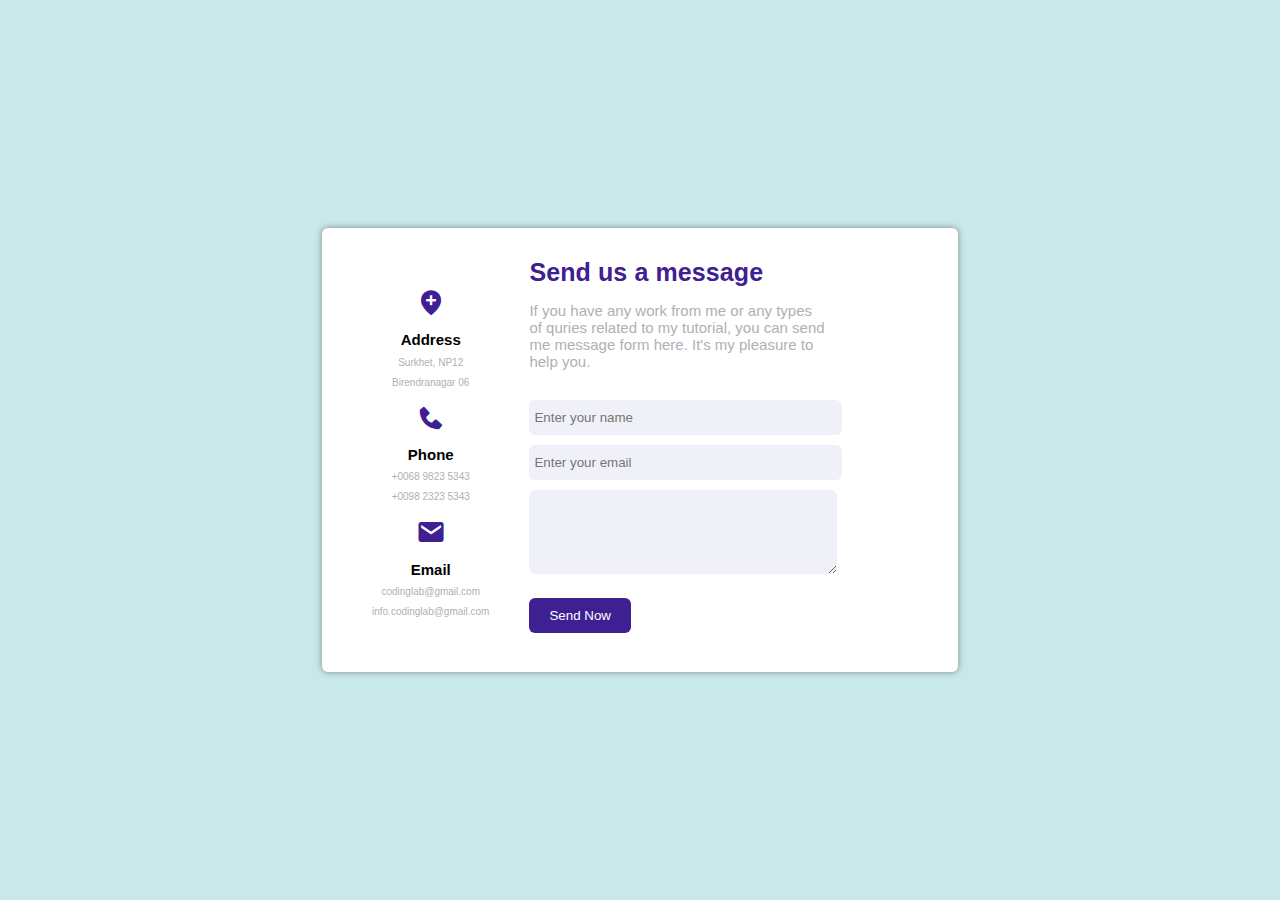
<file: contact form/index.html>
<!DOCTYPE html>
<html lang="en">

<head>
    <meta charset="UTF-8">
    <meta name="viewport" content="width=device-width, initial-scale=1.0">
    <title>Document</title>
    <link rel="stylesheet" href="style.css">
    <link href='https://unpkg.com/boxicons@2.1.4/css/boxicons.min.css' rel='stylesheet'>
</head>

<body>
    <div class="main">
        <div class="layout">
            <div class="information">
                <div class="address">
                    <i class='bx bxs-location-plus'></i>
                    <h2>Address</h2>
                    <p>Surkhet, NP12</p>
                    <p>Birendranagar 06</p>
                </div>
                <div class="phone">
                    <i class='bx bxs-phone'></i>
                    <h2>Phone</h2>
                    <p>+0068 9823 5343</p>
                    <p>+0098 2323 5343</p>
                </div>
                <div class="email">
                    <i class='bx bxs-envelope'></i>
                    <h2>Email</h2>
                    <p>codinglab@gmail.com</p>
                    <p>info.codinglab@gmail.com</p>
                </div>

            </div>
            <div class="contact">
                <div class="text">
                    <span>Send us a message</span>
                    <p>If you have any work from me or any types of quries
                        related to my tutorial, you can send me message form
                        here. It's my pleasure to help you.
                    </p>
                </div>

                <div class="form">
                    <div class="textinput">
                         <input type="text" placeholder="Enter your name">
                    </div>
                   
                    <div class="emailinput">
                        <input type="email" placeholder="Enter your email">
                    </div>
                   
                    <div class="testareainput">
                       <textarea></textarea>
                    </div>

                    <div class="btn">
                        <button>Send Now</button>
                    </div>
                   
                
                </div>
            </div>

        </div>

    </div>
</body>

</html>
</file>
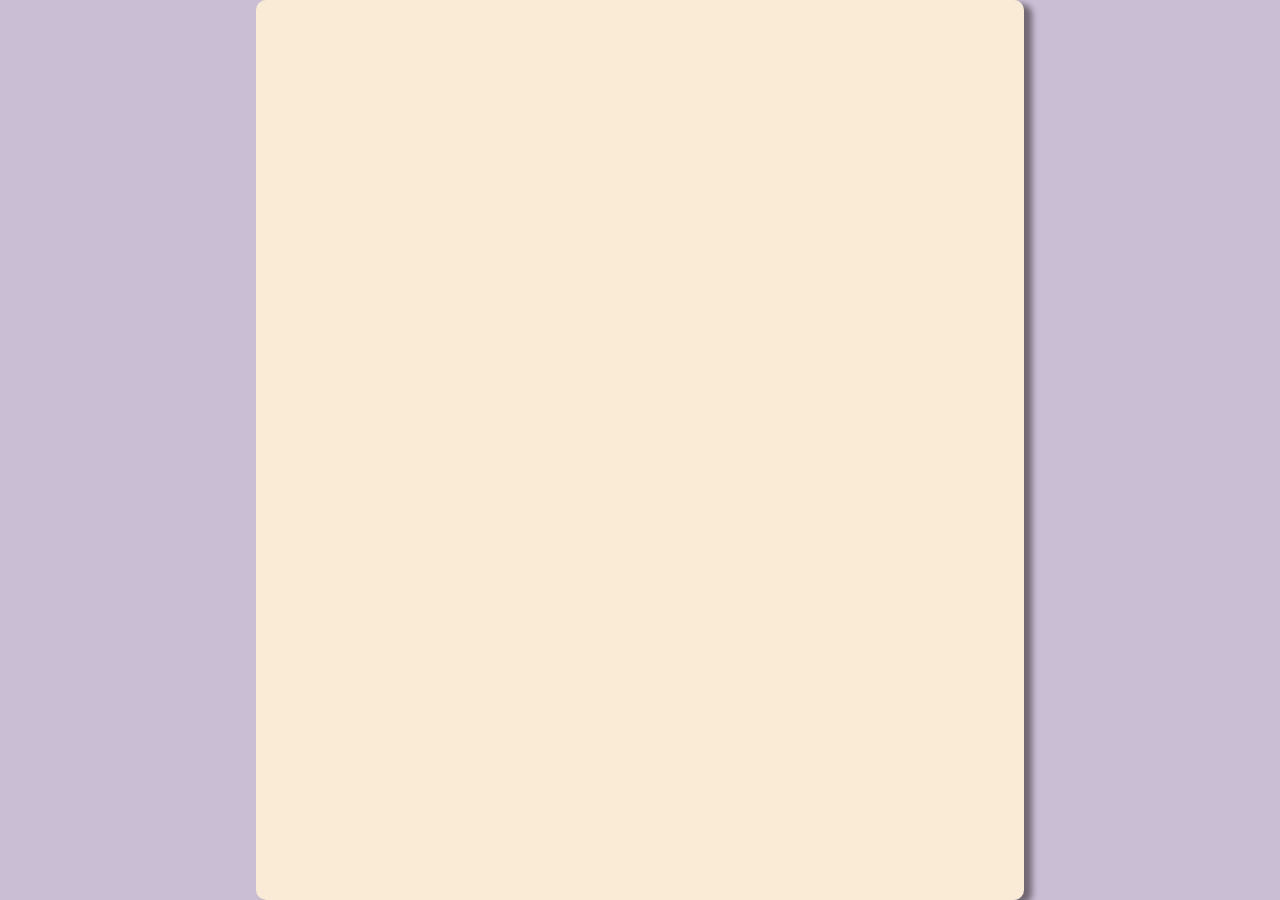
<file: Create tab/index.html>
<!DOCTYPE html>
<html lang="en">

<head>
    <meta charset="UTF-8">
    <meta name="viewport" content="width=device-width, initial-scale=1.0">
    <title>Tabs</title>
    <link rel="stylesheet" href="style.css">
</head>

<body>
    <div class="main">
       
    </div>
</body>

</html>
</file>
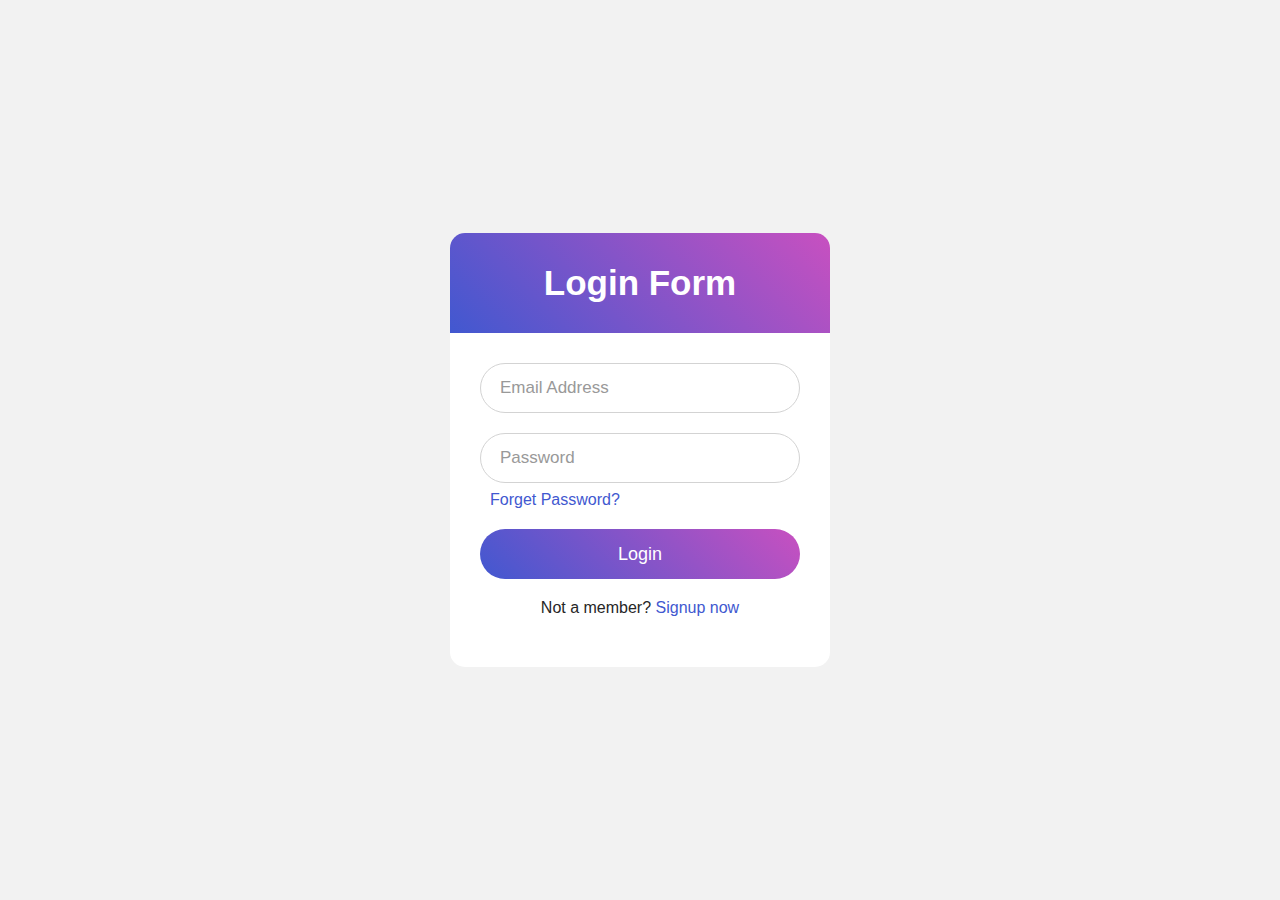
<file: Login form/index.html>
<!DOCTYPE html>
<html lang="en">
<head>
    <meta charset="UTF-8">
    <meta name="viewport" content="width=device-width, initial-scale=1.0">
    <title>Document</title>
    <link rel="stylesheet" href="style.css">
</head>
<body>
    <div class="wrapper">
        <div class="title">Login Form</div>
        <form action="#">
            <div class="field">
                <input type="text" required>
                <label>Email Address</label>
            </div>
            <div class="field">
                <input type="password" required>
                <label>Password</label>
            </div>

            <div class="pass-link"><a href="#">Forget Password?</a></div>
            <div class="field">
                <input type="submit" value="Login">
            </div>
            <div class="signup-link">Not a member? <a href="#">Signup now</a></div>
        </form>
    </div>
</body>
</html>
</file>
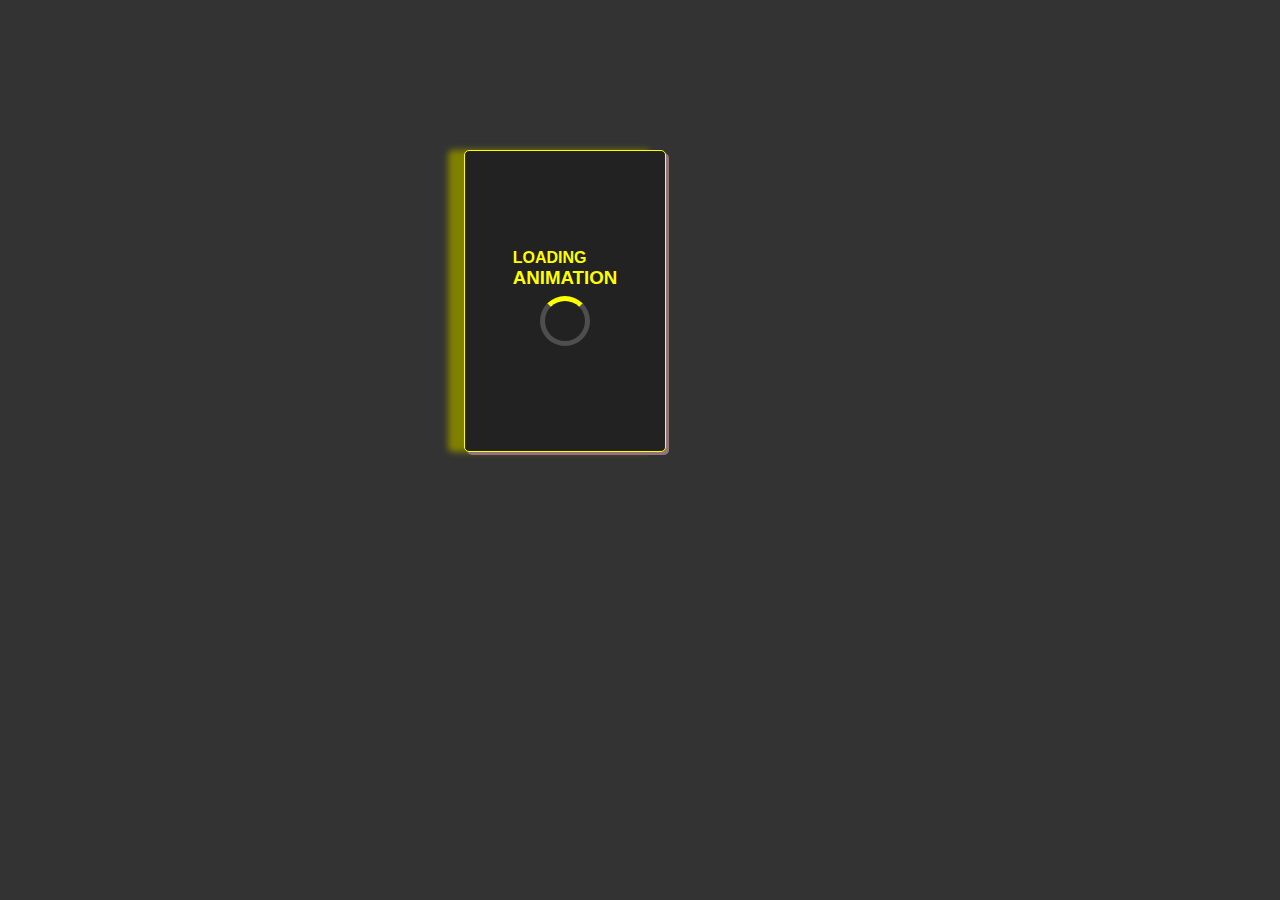
<file: loading file/home.html>
<!DOCTYPE html>
<html lang="en">
<head>
    <meta charset="UTF-8">
    <meta name="viewport" content="width=device-width, initial-scale=1.0">
    <title>loading </title>
    <link rel="stylesheet" href="style.css">
    
</head>
<body>
    <div class="container">
        <div>
            <h4>LOADING</h4>
            <h3>ANIMATION</h3>
            <div class="circle"></div>
        </div>
    </div>
</body>
</html>
</file>
<file: contact form/style.css>
body{
    margin: 0;
    padding: 0;
    font-family: sans-serif;
}

.main{
    width: 100%;
    height: 100vh;
    background-color: #c8e8e9;
    display: flex;
    align-items: center;
    justify-content: center;
}

.layout{
    display: flex;
    padding: 30px;
    background-color: #fff;
    width: 45%;
    border-radius: 6px;
    box-shadow: 0px 0px 6px rgba(114, 110, 110, 0.8);
}

.layout .information{ 
    padding: 20px;  
}


.layout .information i{
    font-size: 30px;
    color: #3e2093;
    padding-top: 10px;
    padding-bottom: 10px;
}

.layout .information  p{
    color: #afafb6;
    font-size: 10px ;
}
.information .address{
    display: flex;
    flex-direction: column;
    align-items: center;
    justify-content: center;
    font-size: 10px;
    line-height: 0px;
}

.information .phone{
   
    display: flex;
    flex-direction: column;
    align-items: center;
    justify-content: center;
    font-size: 10px;
    line-height: 0px;
}

.information .email{
    display: flex;
    flex-direction: column;
    align-items: center;
    justify-content: center;
    font-size: 10px;
    line-height: 0px;
}

.layout .contact{
   /* background-color: rgb(125, 125, 180);*/
    padding: 0px 20px;
}


.layout .contact .text span{
    color: #3e2093;
    letter-spacing: 0.1px;
    font-size: 25px;
    font-weight: bold;
}

.layout .contact .text p{
 color: #afafb6;
  font-size: 15px;
  padding-right: 40px;
  margin-right: 40px;
}

.layout .contact .form{
   margin-top: 20px;

}

.contact .form input{
    padding: 10px 5px;
     width: 80%;
     margin-top: 10px;
     border: none;
     background-color: #F0F1F8;
     border-radius: 6px;
}

.contact .form textarea{
    margin-top: 10px;
     width: 80.2%;
     height: 80px;
     background-color: #F0F1F8;
     border: none;
     border-radius: 6px;
}

.contact .form button{
    margin-top: 20px;
    padding: 10px 20px;
    border: none;
    border-radius: 6px;
   background-color: #3e2093;
    color: #fff;
}
</file>
<file: Create tab/style.css>
*{
    margin: 0;
    padding: 0;
    box-sizing: border-box;
}

body{
    display: flex;
    justify-content: center;
    align-items: center;
    height: 100vh;
    width: 100%;
    background-color: rgba(199, 186, 210, 0.94);
}
.main{

    background-color: antiquewhite;
    width: 60%;
    
    height: 100%;
    border-radius: 10px;
    box-shadow: 8px 4px 6px rgba(23, 18, 18, 0.5);
    padding: 40px;
    
    
}

h3{
   
    font-size: 30px;
    font-weight: bold;
    padding: 6px;
    margin-left: 20px;
}

.main .contant{
    display: flex;
    flex-direction: column;
}
.main .contant .tabs{
 background: rebeccapurple;
 width: 50%;
}

.information{
  background: red;
}
</file>
<file: Login form/style.css>
*{
    margin: 0;
    padding: 0;
    box-sizing: border-box;
    font-family: sans-serif;
}

html,body{
   display: grid;
    height: 100%;
    place-items: center;
    background: #f2f2f2;
}

.wrapper{
    width: 380px;
    background: #fff;
    border-radius: 15px;
}

.wrapper .title{
    line-height: 100px;
    color: white;
    font-weight: bold;
    font-size: 35px;
    text-align: center;
    border-radius: 15px 15px 0px 0px;
    background: linear-gradient(-135deg, #c850c0, #4158d0);
}

.wrapper form{
    padding: 10px 30px 50px 30px;
}

.wrapper form .field{
    position: relative;
    height: 50px;
    width: 100%;
    margin-top: 20px;
}
.wrapper form .field input{
    height: 100%;
    font-size: 17px;
    width: 100%;
    padding-left: 20px;
    border-radius: 25px;
    border: 1px solid lightgray;
    outline: none;
    transition: all 0.3s ease;
}
.wrapper form .field input:focus,
.wrapper form .field input:valid{
    border-color: #4158d0;
}
.wrapper form .field label{
   position: absolute;
   top: 50%;
   left: 20px;
   font-size: 17px;
   color: #999;
   transform: translateY(-50%);
   pointer-events: none;
   transition: all 0.3s ease;
}

.wrapper form .field input:focus ~ label,
.wrapper form .field input:valid ~ label{
    top: 0%;
    color: #4158d0;
    font-size: 16px;
    transform: translateY(-50%);
    background-color: #fff;
}


.wrapper form .field input[type="submit"]{
    color: #fff;
    background: linear-gradient(-135deg, #c850c0, #4158d0) ;
    font-size: 18px;
    font-weight: 500;
    border: none;
    padding-left: 0px;
    cursor: pointer;
    transition: all 0.3s ease;
}

.wrapper form .field input[type="submit"]:active{
    transform: scale(0.95);
}
.wrapper form .pass-link{
    color: #4158d0;
    margin: 8px 0 0 10px;
}
.wrapper form .signup-link{
    color: #4158d0;
    text-align: center;
    margin-top: 20px;
    color: #262626;
}
.wrapper form .pass-link a,
.wrapper form .signup-link a{
        color: #4158d0;
        text-decoration: none;
}

.wrapper form .pass-link a:hover,
.wrapper form .signup-link a:hover{
        text-decoration: underline;
}
</file>
<file: loading file/style.css>
*{
    margin:0;
    padding: 0;
    font-family: sans-serif;
 }

body{
    background-color: #333;
    display:flex;
    justify-content: center;
    align-items: center;
    font-family: 'poppins',sans-serif;
}
.container{
    height: 300px;
    width: 200px;
    background-color: #222222;
    border:1px solid yellow;
    border-radius: 5px;
    display:flex;
    align-items: center;
    justify-content: center;
    margin-top: 150px;
    margin-right: 150px;
    box-shadow:
  3px 3px rgb(148, 117, 117),
  -1em 0 0.4em olive;
}
h3,h4{
    color:yellow;

}
.circle{
    margin:7px auto;
    width: 40px;
    height:40px;
    border:5px solid rgba(255,255,255,0.2);
    border-radius:50%;
    border-top-color:yellow;
    animation:spin 1s linear  infinite;
}
@keyframes spin{
    100%{
        transform: rotate(360deg);
    }
}
</file>
